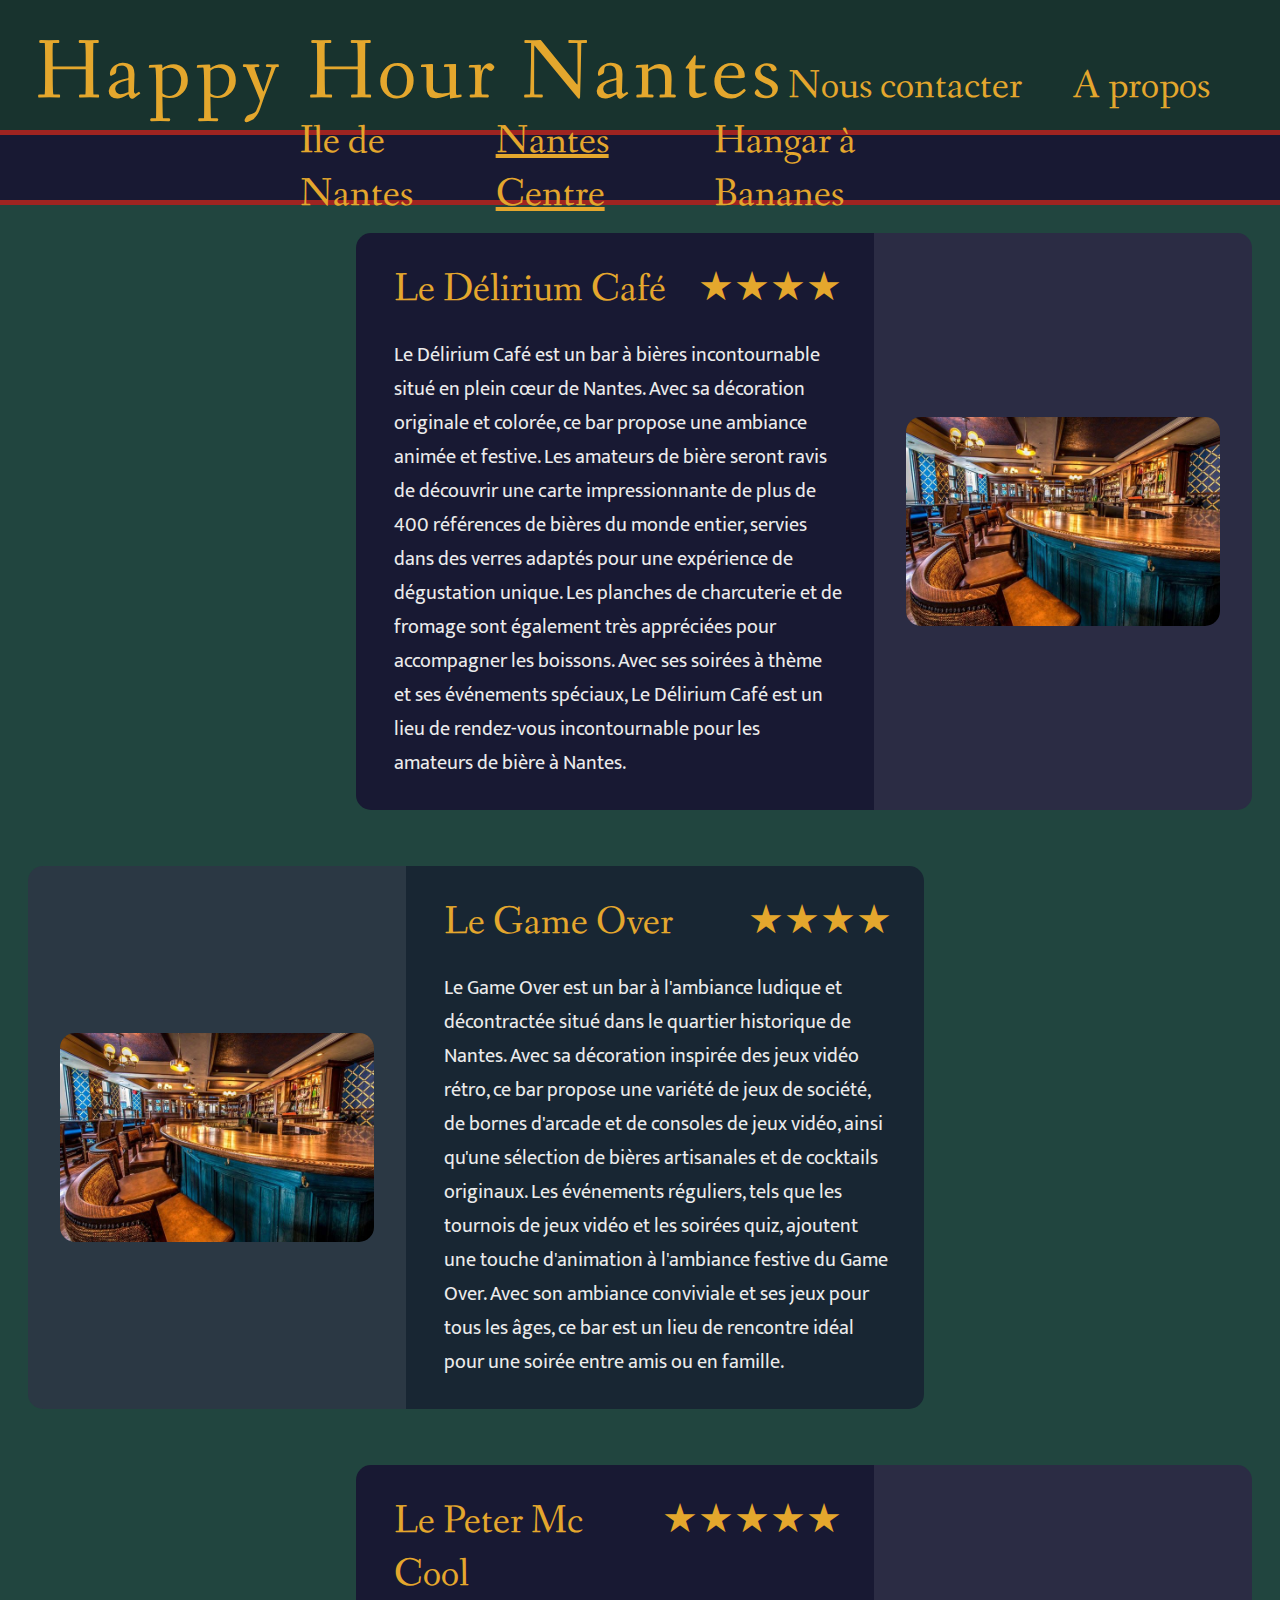
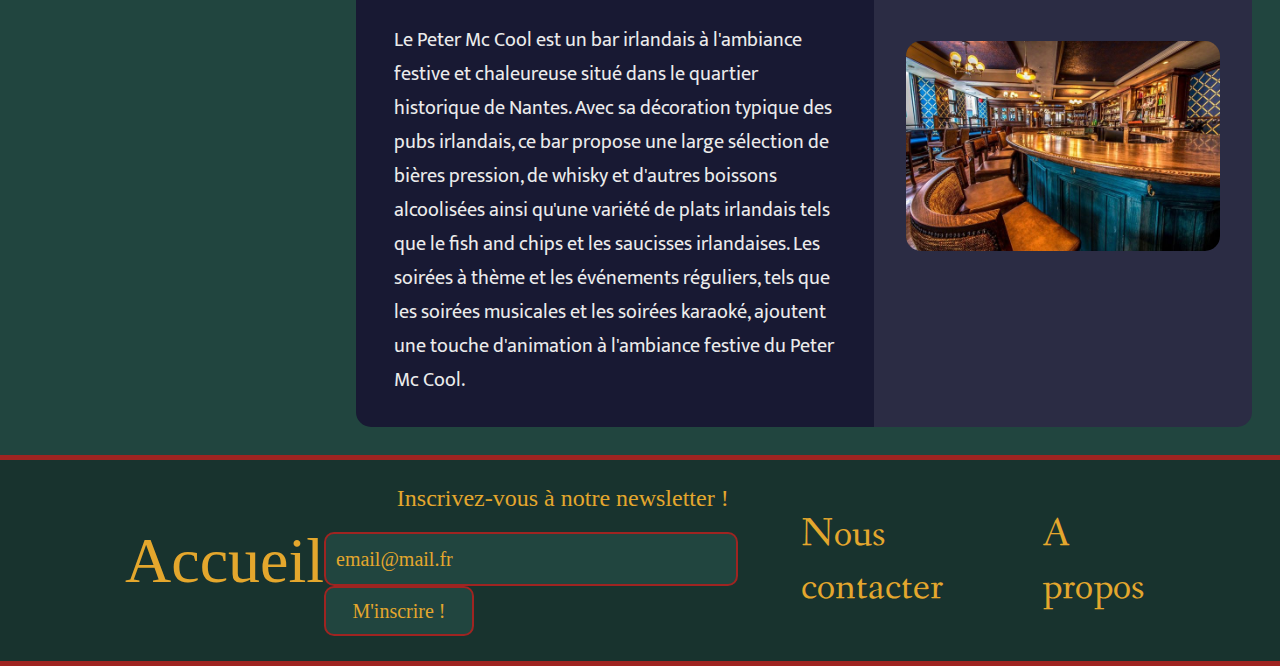
<file: index.html>
<!DOCTYPE html>
<html lang="en">

<head>
    <meta charset="UTF-8">
    <meta http-equiv="X-UA-Compatible" content="IE=edge">
    <meta name="viewport" content="width=device-width, initial-scale=1.0">
    <link rel="stylesheet" href="style.css">
    <title>Happy Hour Nantes</title>
    <link rel="icon" type="image/x-icon" href="assets/images/icone.ico">
</head>

<body>
    <header class="container">
        <div class="header">
            <div class="nomsite">
                <a href="index.html">Happy Hour Nantes</a>
            </div>
            <div class="contactetpropos">
                <div class="box">
                    <a class="button" href="#popup1">Nous contacter</a>
                </div>
                <div id="popup1" class="overlay">
                    <div class="popup">
                        <h2>Contacts</h2>
                        <a class="close" href="#">&times;</a>
                        <div class="content">
                            <p>Site realisé par Julien, Raphael et Enzo.</p>
                        </div>
                    </div>
                </div>
                <div class="box">
                    <a class="button" href="#popup2">A propos</a>
                </div>
                <div id="popup2" class="overlay">
                    <div class="popup">
                        <h2>A propos</h2>
                        <a class="close" href="#">&times;</a>
                        <div class="content">
                            <p>L'abus d'alcool est dangereux, à consommer avec modération.</p>
                        </div>
                    </div>
                </div>
            </div>
        </div>
        <nav class="container">
            <div class="bar"></div>
            <ul>
                <li><a href="ileDeNantes.html">Ile de Nantes</a></li>
                <li><u>Nantes Centre</u></li>
                <li><a href="hangar.html">Hangar à Bananes</a></li>
            </ul>
            <div class="bar"></div>
        </nav>
        <div class="bloccarted">
            <div class="cartesec">
                <a href="pageCarte.html" target="_blank">
                    <div class="coteimgsec">
                        <div class="image"><img src="assets/images/ImageAustra.jpg" alt="Image Bar"></div>
                    </div>
                    <div class="nomdescrsec">
                        <div class="partietexte">
                            <div class="titreetoile">
                                <div class="titre">Le Délirium Café</div>
                                <div class="etoile">★★★★</div>
                            </div>
                            <div class="descr">Le Délirium Café est un bar à bières incontournable situé en plein cœur
                                de Nantes. Avec sa décoration originale et colorée, ce bar propose une ambiance animée
                                et festive. Les amateurs de bière seront ravis de découvrir une carte impressionnante de
                                plus de 400 références de bières du monde entier, servies dans des verres adaptés pour
                                une expérience de dégustation unique. Les planches de charcuterie et de fromage sont
                                également très appréciées pour accompagner les boissons. Avec ses soirées à thème et ses
                                événements spéciaux, Le Délirium Café est un lieu de rendez-vous incontournable pour les
                                amateurs de bière à Nantes.</div>
                        </div>
                    </div>
                </a>
            </div>
        </div>
        <div class="bloccarte">
            <div class="carte">
                <a href="pageCarte.html" target="_blank">
                    <div class="coteimg">
                        <div class="image"><img src="assets/images/ImageAustra.jpg" alt="Image Bar"></div>
                    </div>
                    <div class="nomdescr">
                        <div class="partietexte">
                            <div class="titreetoile">
                                <div class="titre">Le Game Over</div>
                                <div class="etoile">★★★★</div>
                            </div>
                            <div class="descr">
                                Le Game Over est un bar à l'ambiance ludique et décontractée situé dans le quartier
                                historique de Nantes. Avec sa décoration inspirée des jeux vidéo rétro, ce bar propose
                                une variété de jeux de société, de bornes d'arcade et de consoles de jeux vidéo, ainsi
                                qu'une sélection de bières artisanales et de cocktails originaux. Les événements
                                réguliers, tels que les tournois de jeux vidéo et les soirées quiz, ajoutent une touche
                                d'animation à l'ambiance festive du Game Over. Avec son ambiance conviviale et ses jeux
                                pour tous les âges, ce bar est un lieu de rencontre idéal pour une soirée entre amis ou
                                en famille. </div>
                        </div>
                    </div>
                </a>
            </div>
        </div>
        <div class="bloccarted">
            <div class="cartesec">
                <a href="pageCarte.html" target="_blank">
                    <div class="coteimgsec">
                        <div class="image"><img src="assets/images/ImageAustra.jpg" alt="Image Bar"></div>
                    </div>
                    <div class="nomdescrsec">
                        <div class="partietexte">
                            <div class="titreetoile">
                                <div class="titre">Le Peter Mc Cool</div>
                                <div class="etoile">★★★★★</div>
                            </div>
                            <div class="descr">Le Peter Mc Cool est un bar irlandais à l'ambiance festive et chaleureuse situé dans le quartier
                                historique de Nantes. Avec sa décoration typique des pubs irlandais, ce bar propose une large sélection de
                                bières
                                pression, de whisky et d'autres boissons alcoolisées ainsi qu'une variété de plats irlandais tels que le fish
                                and
                                chips et les saucisses irlandaises. Les soirées à thème et les événements réguliers, tels que les soirées
                                musicales
                                et les soirées karaoké, ajoutent une touche d'animation à l'ambiance festive du Peter Mc Cool.
                            </div>
                        </div>
                        </div>
                        </a>
            </div>
        </div>



    </header>
    <div class="bar"></div>
    <footer>
        <div class="textfooter">
            <a href="index.html">Accueil</a>
        </div>
        <div class="newsletter">
            Inscrivez-vous à notre newsletter !
            <div class="inputnl">
                <form>
                    <input type="email" placeholder="email@mail.fr">
                    <input type="submit" value="M'inscrire !">
                </form>
            </div>
        </div>
        <div class="contactetpropos">
            <div class="box">
                <a class="button" href="#popup1">Nous contacter</a>
            </div>
            <div id="popup1" class="overlay">
                <div class="popup">
                    <h2>Contacts</h2>
                    <a class="close" href="#">&times;</a>
                    <div class="content">
                        <p>Site realisé par Julien, Raphael et Enzo.</p>
                    </div>
                </div>
            </div>
            <div class="box">
                <a class="button" href="#popup2">A propos</a>
            </div>
            <div id="popup2" class="overlay">
                <div class="popup">
                    <h2>A propos</h2>
                    <a class="close" href="#">&times;</a>
                    <div class="content">
                        <p>L'abus d'alcool est dangereux, à consommer avec modération.</p>
                    </div>
                </div>
            </div>
        </div>
    </footer>
    <div class="bar"></div>
</body>

</html>
</file>
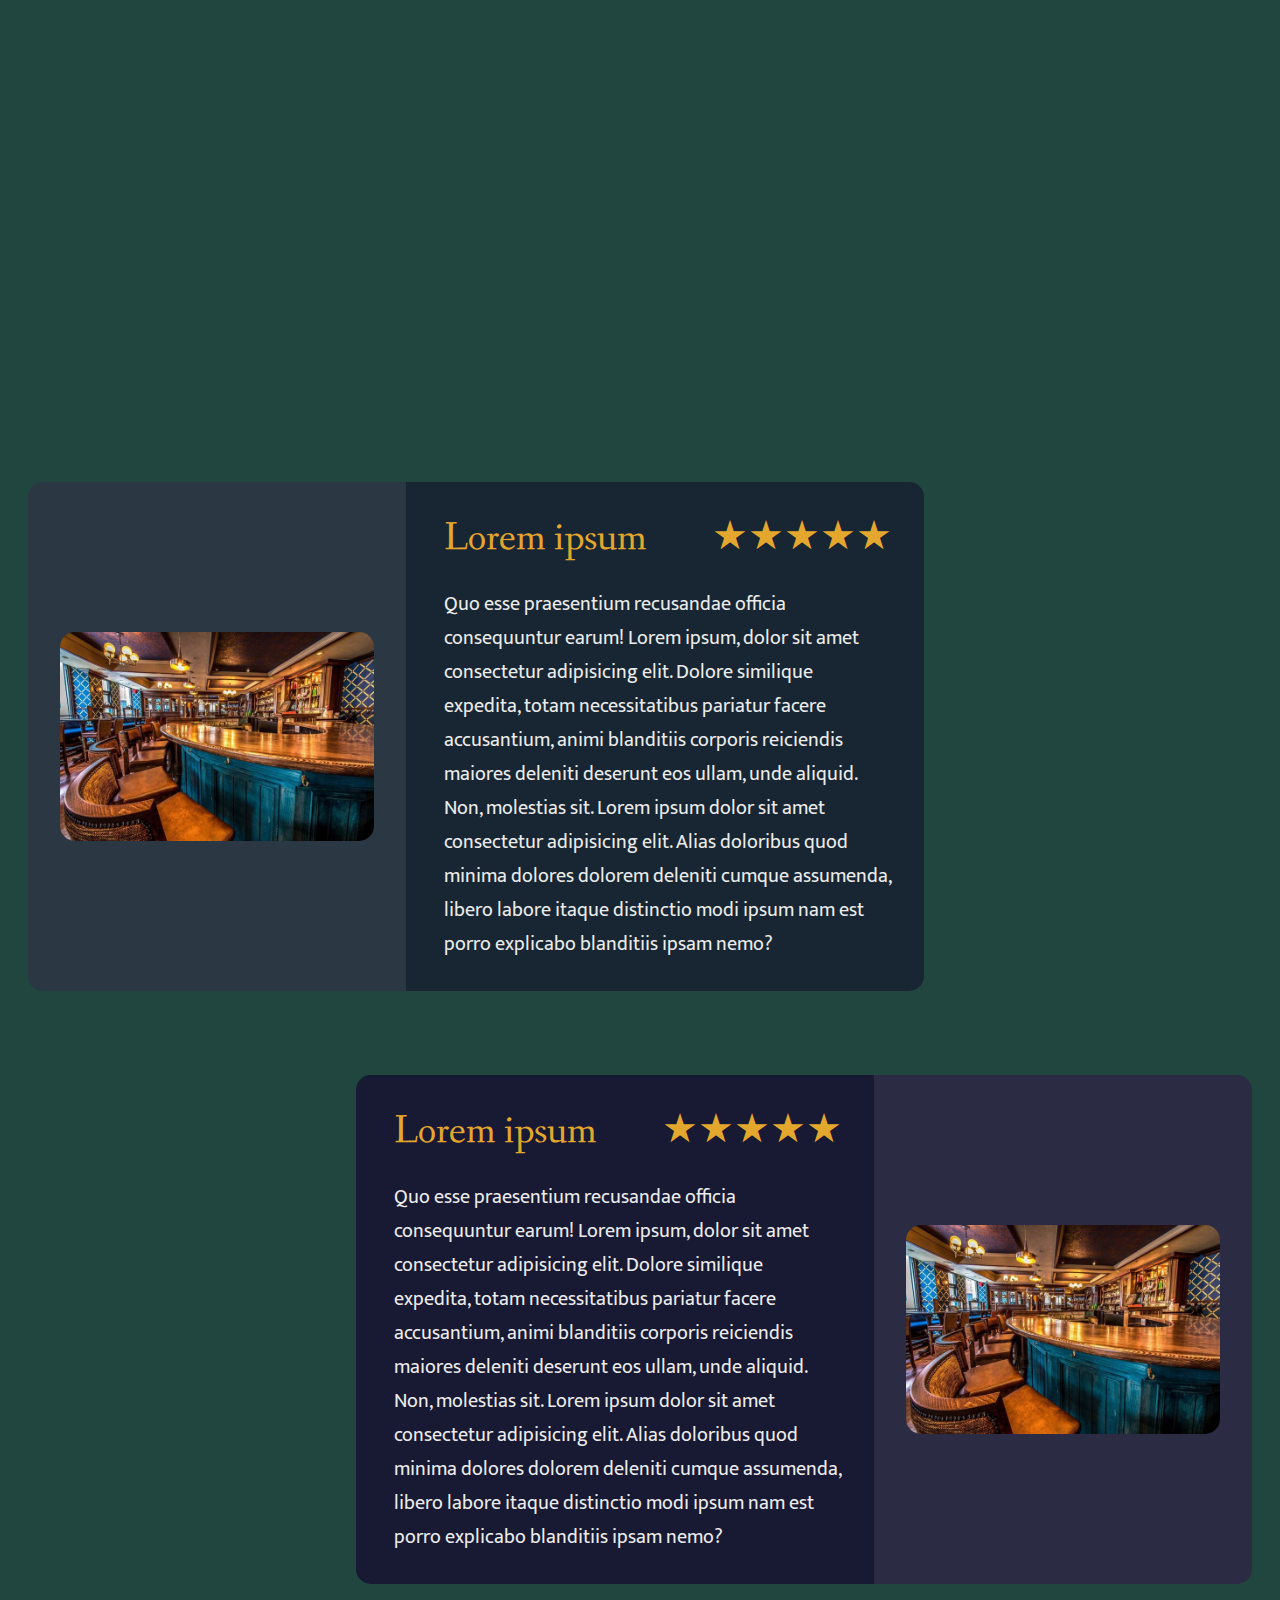
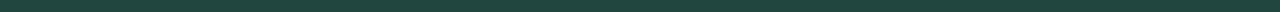
<file: component.html>
<!DOCTYPE html>
<html lang="fr">
<head>
    <meta charset="UTF-8">
    <meta http-equiv="X-UA-Compatible" content="IE=edge">
    <meta name="viewport" content="width=device-width, initial-scale=1.0">
    <link rel="stylesheet" href="style.css">
    <title>Lorem Ipsum</title>
</head>
<body>
    <iframe src="https://www.google.com/maps/embed?pb=!1m18!1m12!1m3!1d21673.780403777684!2d-1.5499264040949354!3d47.231792532660265!2m3!1f0!2f0!3f0!3m2!1i1024!2i768!4f13.1!3m3!1m2!1s0x4805ede0b9348309%3A0xf3590fa27e289e75!2sAudencia!5e0!3m2!1sfr!2sfr!4v1678262036786!5m2!1sfr!2sfr" width="600" height="450" style="border:0;" allowfullscreen="" loading="lazy" referrerpolicy="no-referrer-when-downgrade"></iframe>
    <div class="page">
        <div class="bloccarte">
            <div class="carte">
                <div class="coteimg">
                    <div class="image"><img src="assets/images/ImageAustra.jpg" alt="Image Bar"></div>
                </div>
                <div class="nomdescr">
                    <div class="partietexte">
                        <div class="titreetoile">
                            <div class="titre">Lorem ipsum</div>
                            <div class="etoile">★★★★★</div>
                        </div>
                        <div class="descr">
                            Quo esse praesentium recusandae officia consequuntur earum! Lorem ipsum, dolor sit amet consectetur adipisicing elit. Dolore similique expedita, totam necessitatibus pariatur facere accusantium, animi blanditiis corporis reiciendis maiores deleniti deserunt eos ullam, unde aliquid. Non, molestias sit. Lorem ipsum dolor sit amet consectetur adipisicing elit. Alias doloribus quod minima dolores dolorem deleniti cumque assumenda, libero labore itaque distinctio modi ipsum nam est porro explicabo blanditiis ipsam nemo? 
                        </div>
                    </div>
                </div>        
            </div>
        </div>
        <div class="bloccarted">
            <div class="cartesec">
                <div class="coteimgsec">
                    <div class="image"><img src="assets/images/ImageAustra.jpg" alt="Image Bar"></div>
                </div>
                <div class="nomdescrsec">
                    <div class="partietexte">
                        <div class="titreetoile">
                            <div class="titre">Lorem ipsum</div>
                            <div class="etoile">★★★★★</div>
                        </div>
                        <div class="descr">
                            Quo esse praesentium recusandae officia consequuntur earum! Lorem ipsum, dolor sit amet consectetur adipisicing elit. Dolore similique expedita, totam necessitatibus pariatur facere accusantium, animi blanditiis corporis reiciendis maiores deleniti deserunt eos ullam, unde aliquid. Non, molestias sit. Lorem ipsum dolor sit amet consectetur adipisicing elit. Alias doloribus quod minima dolores dolorem deleniti cumque assumenda, libero labore itaque distinctio modi ipsum nam est porro explicabo blanditiis ipsam nemo? 
                        </div>
                    </div>
                </div>        
            </div>
        </div>
    </div>
</body>
</html>
</file>
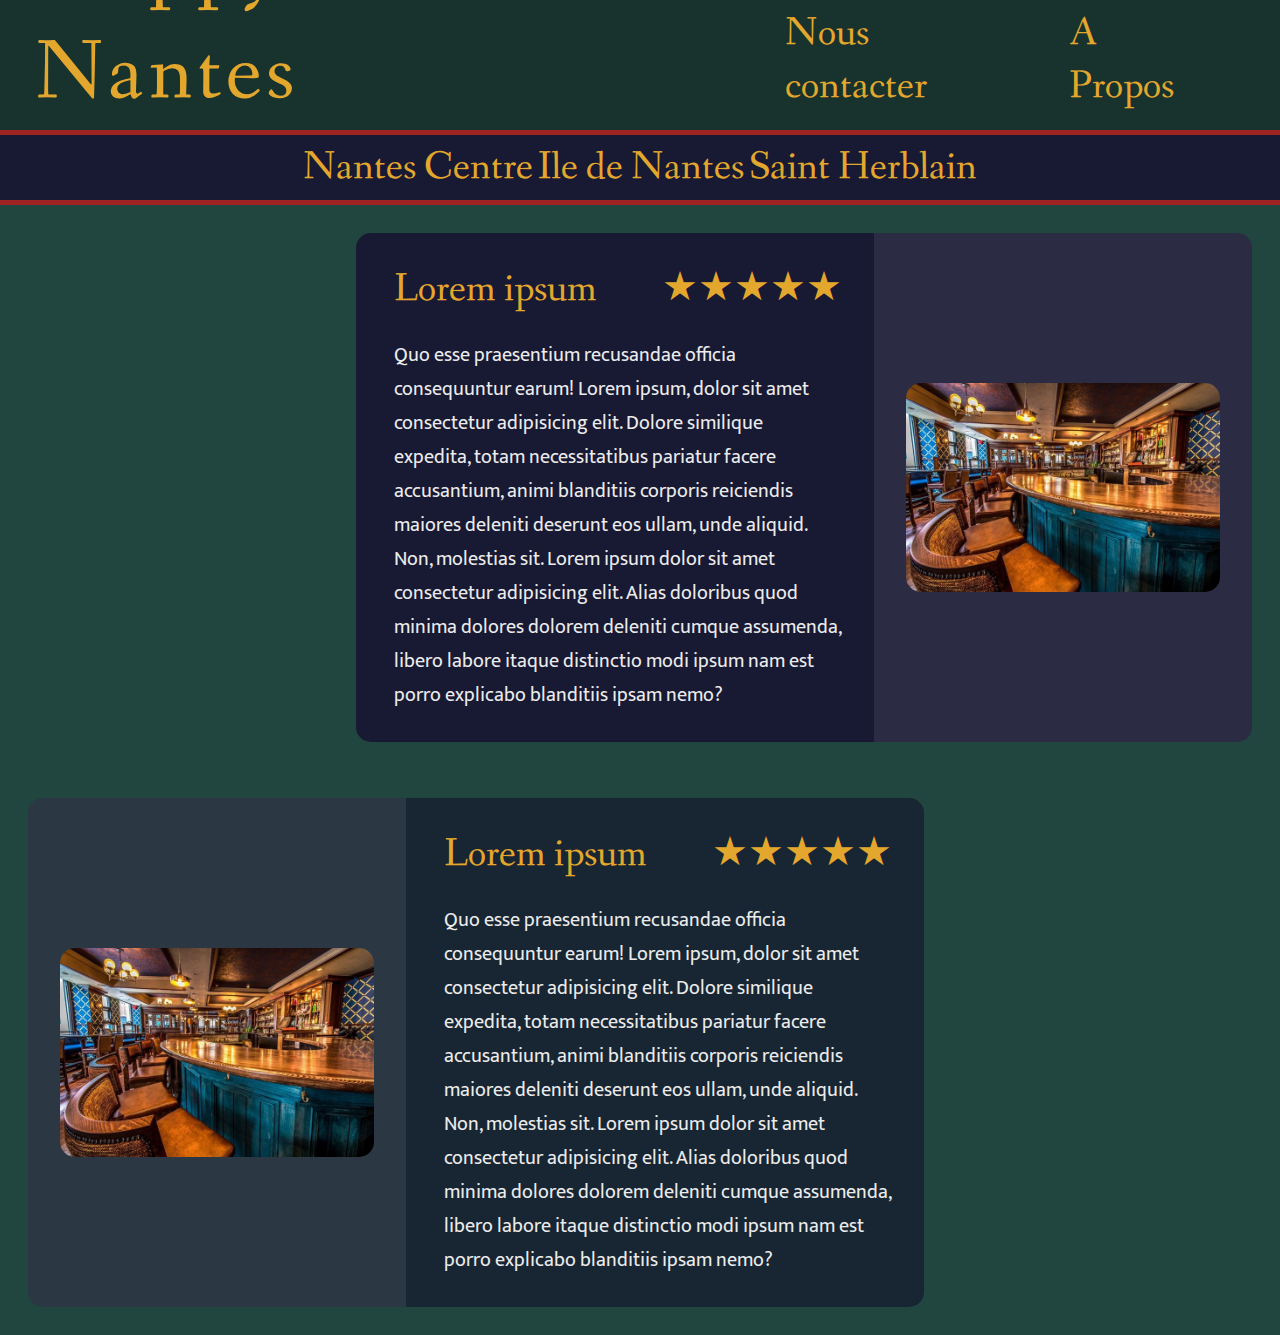
<file: components.html>
<!DOCTYPE html>
<html lang="en">
<head>
    <meta charset="UTF-8">
    <meta http-equiv="X-UA-Compatible" content="IE=edge">
    <meta name="viewport" content="width=device-width, initial-scale=1.0">
    <link rel="stylesheet" href="style.css">
    <title>Document</title>
</head>
<body>
    <header class="container">
        <div class="header">
            <div class="nomsite">
                Happy Hour Nantes
            </div>
            <div class="contactetpropos">
                <div class="contact">Nous contacter</div>
                <div class="apropos">A Propos</div>
            </div> 
        </div>
        <nav class="container">
            <div class="bar"></div>
            <ul>
                <li>Nantes Centre</li>
                <li>Ile de Nantes</li>
                <li>Saint Herblain</li>
            </ul>
            <div class="bar"></div>
        </nav>
        <div class="bloccarted">
            <div class="cartesec">
                <div class="coteimgsec">
                    <div class="image"><img src="assets/images/ImageAustra.jpg" alt="Image Bar"></div>
                </div>
                <div class="nomdescrsec">
                    <div class="partietexte">
                        <div class="titreetoile">
                            <div class="titre">Lorem ipsum</div>
                            <div class="etoile">★★★★★</div>
                        </div>
                        <div class="descr">
                            Quo esse praesentium recusandae officia consequuntur earum! Lorem ipsum, dolor sit amet consectetur adipisicing elit. Dolore similique expedita, totam necessitatibus pariatur facere accusantium, animi blanditiis corporis reiciendis maiores deleniti deserunt eos ullam, unde aliquid. Non, molestias sit. Lorem ipsum dolor sit amet consectetur adipisicing elit. Alias doloribus quod minima dolores dolorem deleniti cumque assumenda, libero labore itaque distinctio modi ipsum nam est porro explicabo blanditiis ipsam nemo? 
                        </div>
                    </div>
                </div>        
            </div>
        </div>
        <div class="bloccarte">
            <div class="carte">
                <div class="coteimg">
                    <div class="image"><img src="assets/images/ImageAustra.jpg" alt="Image Bar"></div>
                </div>
                <div class="nomdescr">
                    <div class="partietexte">
                        <div class="titreetoile">
                            <div class="titre">Lorem ipsum</div>
                            <div class="etoile">★★★★★</div>
                        </div>
                        <div class="descr">
                            Quo esse praesentium recusandae officia consequuntur earum! Lorem ipsum, dolor sit amet consectetur adipisicing elit. Dolore similique expedita, totam necessitatibus pariatur facere accusantium, animi blanditiis corporis reiciendis maiores deleniti deserunt eos ullam, unde aliquid. Non, molestias sit. Lorem ipsum dolor sit amet consectetur adipisicing elit. Alias doloribus quod minima dolores dolorem deleniti cumque assumenda, libero labore itaque distinctio modi ipsum nam est porro explicabo blanditiis ipsam nemo? 
                        </div>
                    </div>
                </div>        
            </div>
        </div>

       

    </header>
</body>
</html>
</file>
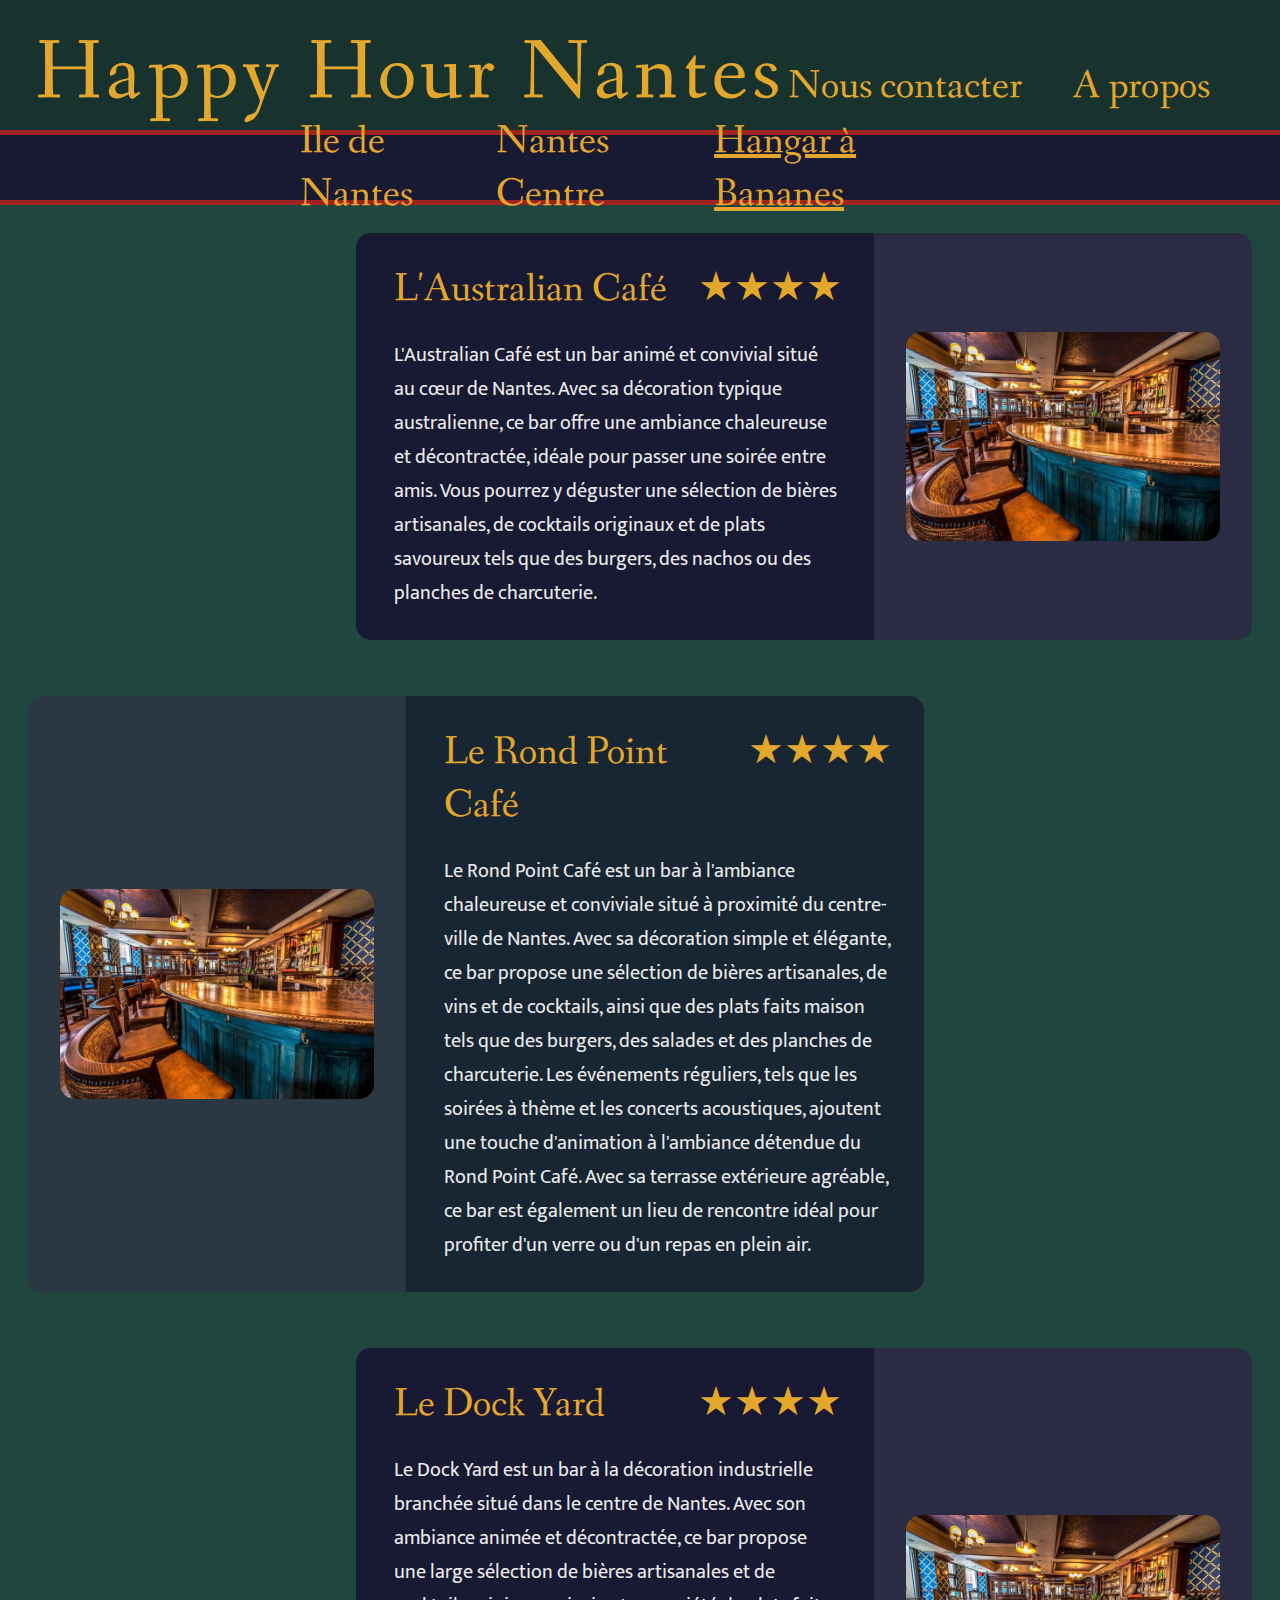
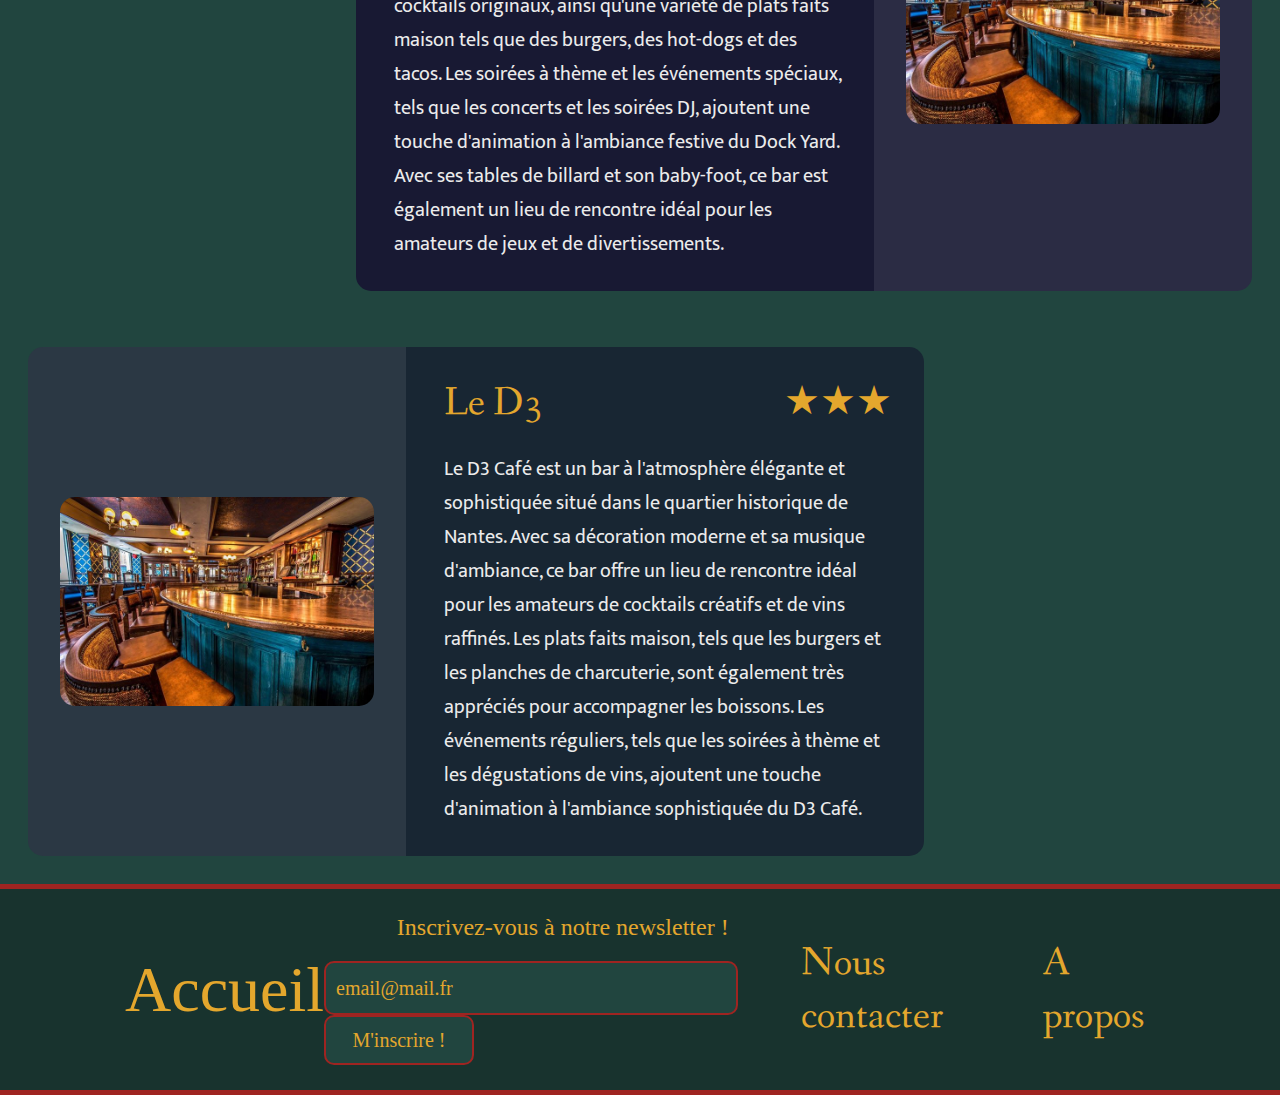
<file: hangar.html>
<!DOCTYPE html>
<html lang="en">

<head>
    <meta charset="UTF-8">
    <meta http-equiv="X-UA-Compatible" content="IE=edge">
    <meta name="viewport" content="width=device-width, initial-scale=1.0">
    <link rel="stylesheet" href="style.css">
    <title>Happy Hour Nantes</title>
    <link rel="icon" type="image/x-icon" href="assets/images/icone.ico">
</head>

<body>
    <header class="container">
        <div class="header">
            <div class="nomsite">
                <a href="index.html">Happy Hour Nantes</a>
            </div>
            <div class="contactetpropos">
                <div class="box">
                    <a class="button" href="#popup1">Nous contacter</a>
                </div>
                <div id="popup1" class="overlay">
                    <div class="popup">
                        <h2>Contacts</h2>
                        <a class="close" href="#">&times;</a>
                        <div class="content">
                            <p>Site realisé par Julien, Raphael et Enzo.</p>
                        </div>
                    </div>
                </div>
                <div class="box">
                    <a class="button" href="#popup2">A propos</a>
                </div>
                <div id="popup2" class="overlay">
                    <div class="popup">
                        <h2>A propos</h2>
                        <a class="close" href="#">&times;</a>
                        <div class="content">
                            <p>L'abus d'alcool est dangereux, à consommer avec modération.</p>
                        </div>
                    </div>
                </div>
            </div>
        </div>
        <nav class="container">
            <div class="bar"></div>
            <ul>
                <li><a href="ileDeNantes.html">Ile de Nantes</a></li>
                <li><a href="index.html">Nantes Centre</a></li>
                <li><u>Hangar à Bananes</u></li>
            </ul>
            <div class="bar"></div>
        </nav>
        <div class="bloccarted">
            <div class="cartesec">
                <a href="pageCarte.html" target="_blank">
                    <div class="coteimgsec">
                        <div class="image"><img src="assets/images/ImageAustra.jpg" alt="Image Bar"></div>
                    </div>
                    <div class="nomdescrsec">
                        <div class="partietexte">
                            <div class="titreetoile">
                                <div class="titre">L'Australian Café</div>
                                <div class="etoile">★★★★</div>
                            </div>
                            <div class="descr">
                                L'Australian Café est un bar animé et convivial situé au cœur de Nantes. Avec sa
                                décoration typique australienne, ce bar offre une ambiance chaleureuse et décontractée,
                                idéale pour passer une soirée entre amis. Vous pourrez y déguster une sélection de
                                bières artisanales, de cocktails originaux et de plats savoureux tels que des burgers,
                                des nachos ou des planches de charcuterie. </div>
                        </div>
                    </div>
            </div>
            </a>
        </div>
        </div>
        <div class="bloccarte">
            <div class="carte">
                <a href="pageCarte.html" target="_blank">
                    <div class="coteimg">
                        <div class="image"><img src="assets/images/ImageAustra.jpg" alt="Image Bar"></div>
                    </div>
                    <div class="nomdescr">
                        <div class="partietexte">
                            <div class="titreetoile">
                                <div class="titre">Le Rond Point Café</div>
                                <div class="etoile">★★★★</div>
                            </div>
                            <div class="descr">
                                Le Rond Point Café est un bar à l'ambiance chaleureuse et conviviale situé à proximité
                                du centre-ville de Nantes. Avec sa décoration simple et élégante, ce bar propose une
                                sélection de bières artisanales, de vins et de cocktails, ainsi que des plats faits
                                maison tels que des burgers, des salades et des planches de charcuterie. Les événements
                                réguliers, tels que les soirées à thème et les concerts acoustiques, ajoutent une touche
                                d'animation à l'ambiance détendue du Rond Point Café. Avec sa terrasse extérieure
                                agréable, ce bar est également un lieu de rencontre idéal pour profiter d'un verre ou
                                d'un repas en plein air. </div>
                        </div>
                    </div>
                </a>
            </div>
        </div>
        <div class="bloccarted">
            <div class="cartesec">
                <a href="pageCarte.html" target="_blank">
                    <div class="coteimgsec">
                        <div class="image"><img src="assets/images/ImageAustra.jpg" alt="Image Bar"></div>
                    </div>
                    <div class="nomdescrsec">
                        <div class="partietexte">
                            <div class="titreetoile">
                                <div class="titre">Le Dock Yard</div>
                                <div class="etoile">★★★★</div>
                            </div>
                            <div class="descr">
                                Le Dock Yard est un bar à la décoration industrielle branchée situé dans le centre de
                                Nantes. Avec son ambiance animée et décontractée, ce bar propose une large sélection de
                                bières artisanales et de cocktails originaux, ainsi qu'une variété de plats faits maison
                                tels que des burgers, des hot-dogs et des tacos. Les soirées à thème et les événements
                                spéciaux, tels que les concerts et les soirées DJ, ajoutent une touche d'animation à
                                l'ambiance festive du Dock Yard. Avec ses tables de billard et son baby-foot, ce bar est
                                également un lieu de rencontre idéal pour les amateurs de jeux et de divertissements.
                            </div>
                        </div>
                    </div>
                </a>
            </div>
        </div>
        </div>
        <div class="bloccarte">
            <div class="carte">
                <a href="pageCarte.html" target="_blank">
                    <div class="coteimg">
                        <div class="image"><img src="assets/images/ImageAustra.jpg" alt="Image Bar"></div>
                    </div>
                    <div class="nomdescr">
                        <div class="partietexte">
                            <div class="titreetoile">
                                <div class="titre">Le D3</div>
                                <div class="etoile">★★★</div>
                            </div>
                            <div class="descr">
                                Le D3 Café est un bar à l'atmosphère élégante et sophistiquée situé dans le quartier
                                historique de Nantes. Avec sa décoration moderne et sa musique d'ambiance, ce bar offre
                                un lieu de rencontre idéal pour les amateurs de cocktails créatifs et de vins raffinés.
                                Les plats faits maison, tels que les burgers et les planches de charcuterie, sont
                                également très appréciés pour accompagner les boissons. Les événements réguliers, tels
                                que les soirées à thème et les dégustations de vins, ajoutent une touche d'animation à
                                l'ambiance sophistiquée du D3 Café.
                            </div>

                        </div>
                    </div>
                </a>
            </div>
        </div>



    </header>
    <div class="bar"></div>
    <footer>
        <div class="textfooter">
            <a href="index.html">Accueil</a>
        </div>
        <div class="newsletter">
            Inscrivez-vous à notre newsletter !
            <div class="inputnl">
                <form>
                    <input type="email" placeholder="email@mail.fr">
                    <input type="submit" value="M'inscrire !">
                </form>
            </div>
        </div>
        <div class="contactetpropos">
            <div class="box">
                <a class="button" href="#popup1">Nous contacter</a>
            </div>
            <div id="popup1" class="overlay">
                <div class="popup">
                    <h2>Contacts</h2>
                    <a class="close" href="#">&times;</a>
                    <div class="content">
                        <p>Site realisé par Julien, Raphael et Enzo.</p>
                    </div>
                </div>
            </div>
            <div class="box">
                <a class="button" href="#popup2">A propos</a>
            </div>
            <div id="popup2" class="overlay">
                <div class="popup">
                    <h2>A propos</h2>
                    <a class="close" href="#">&times;</a>
                    <div class="content">
                        <p>L'abus d'alcool est dangereux, à consommer avec modération.</p>
                    </div>
                </div>
            </div>
        </div>
    </footer>
    <div class="bar"></div>
</body>

</html>
</file>
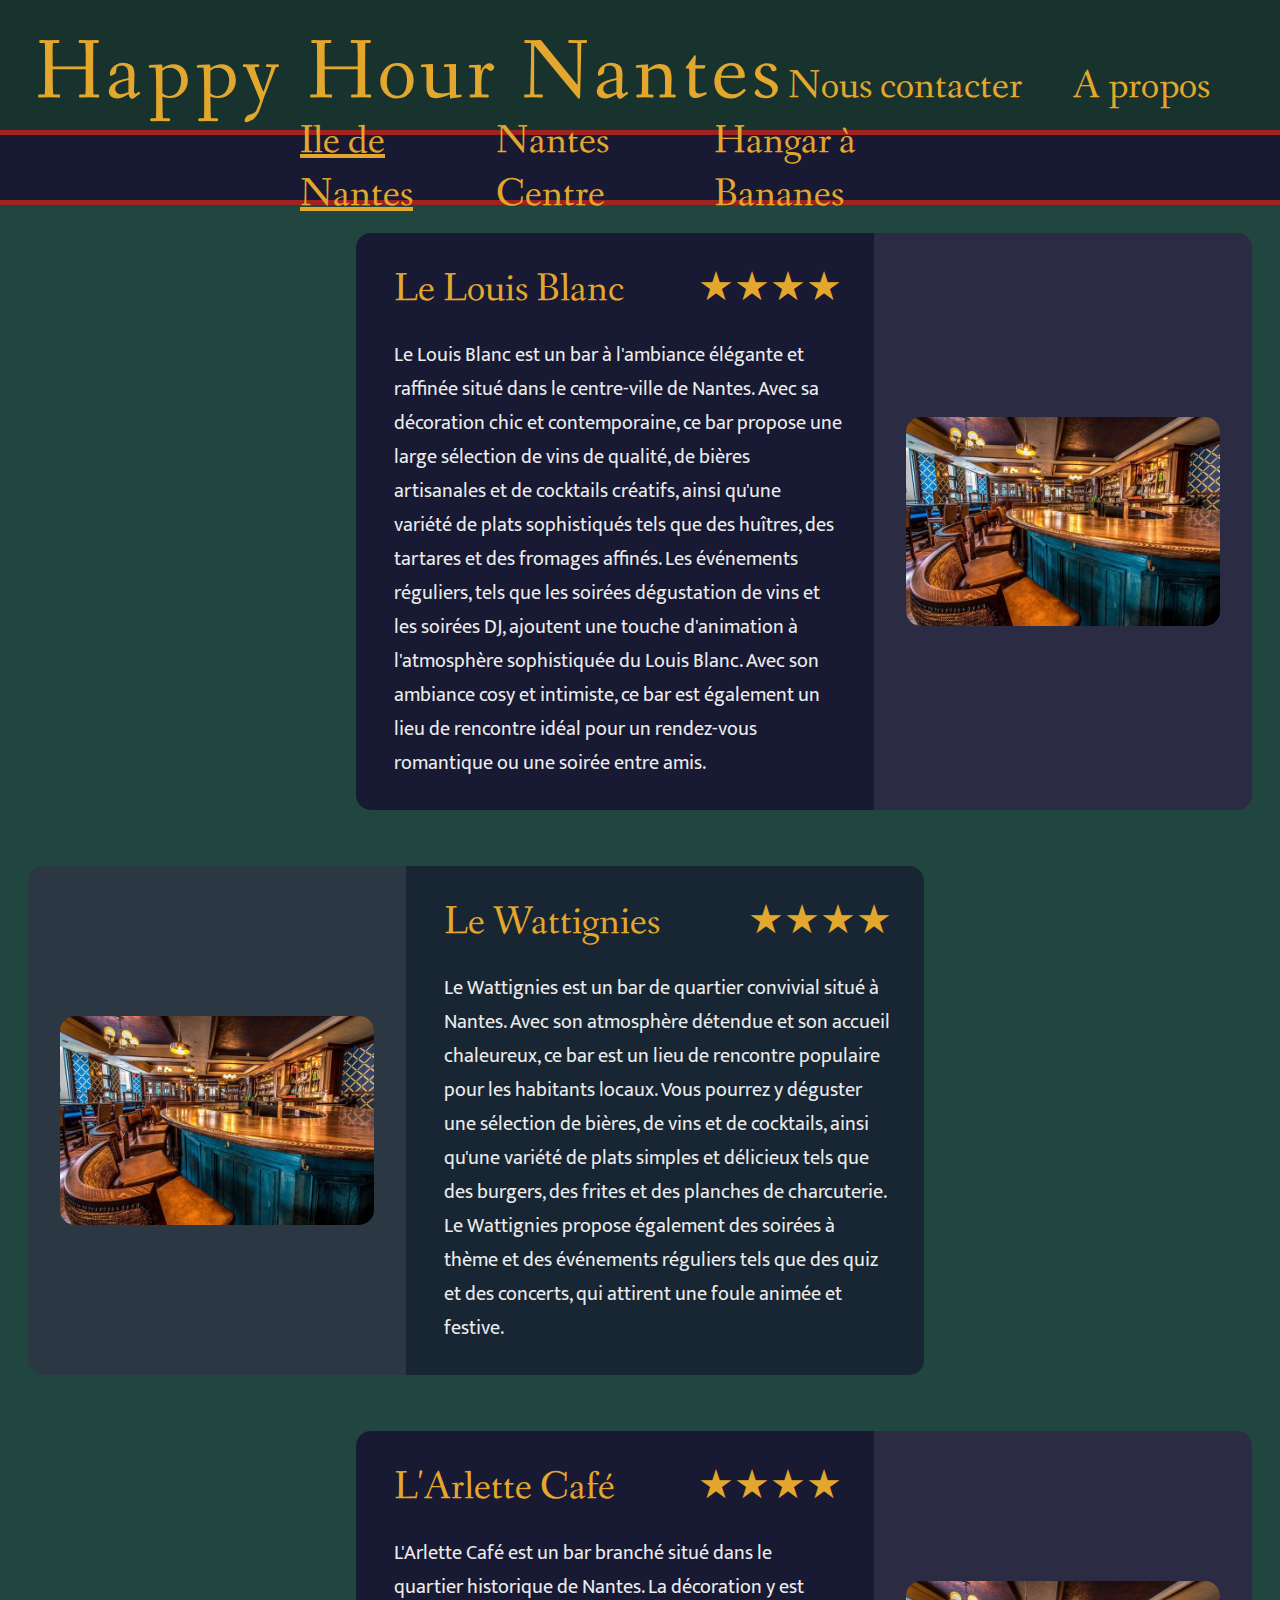
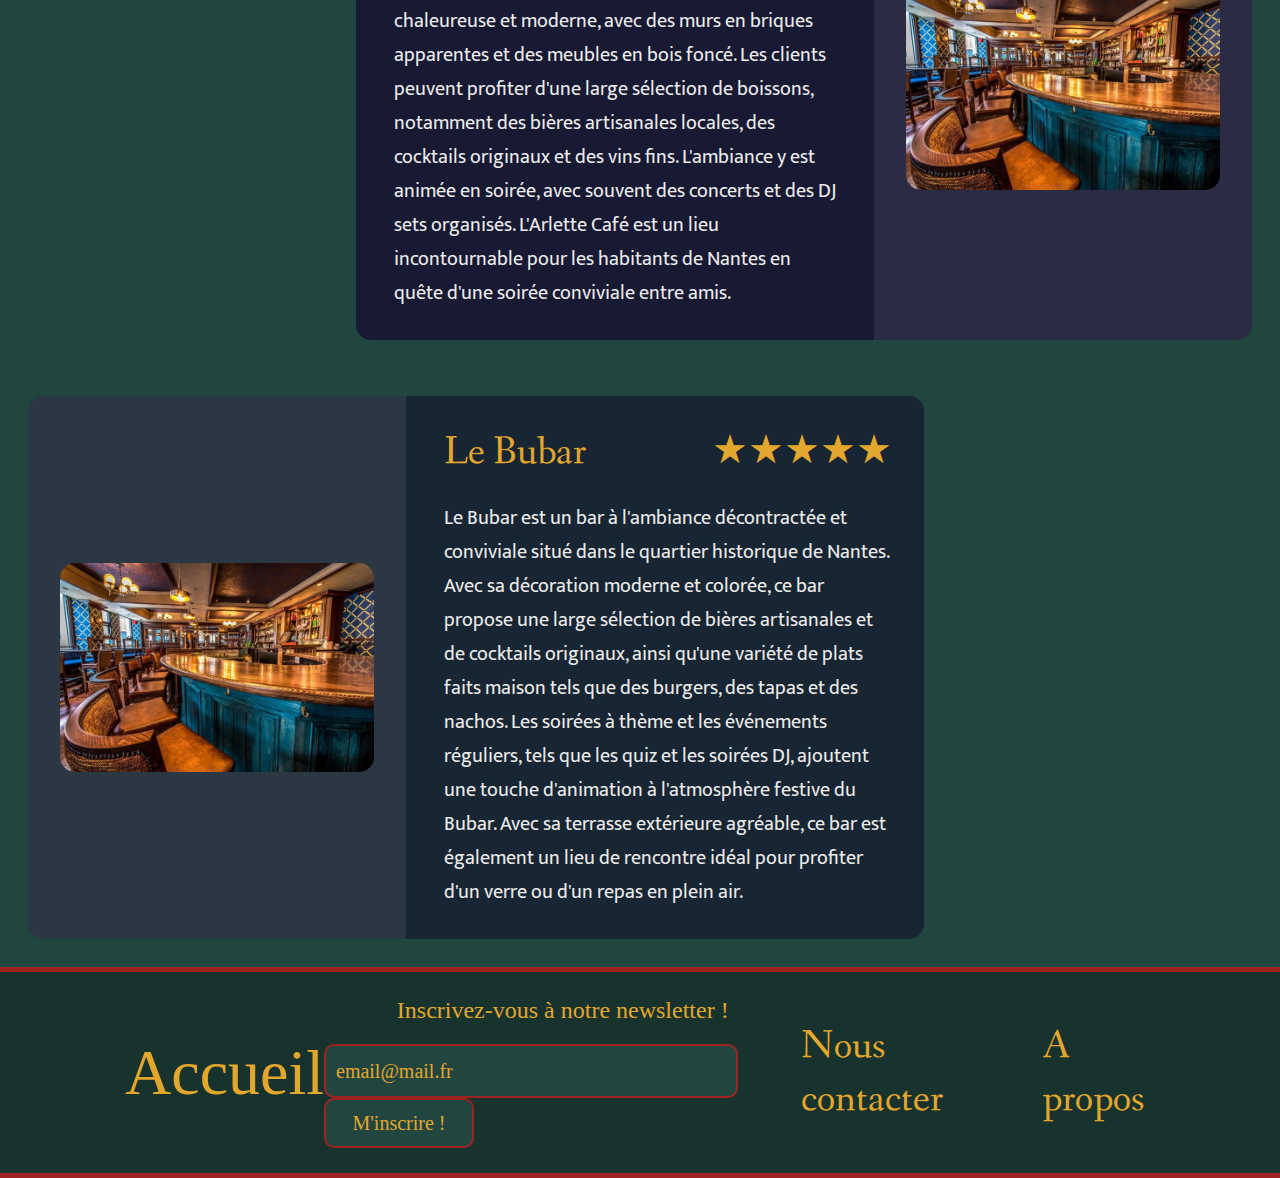
<file: ileDeNantes.html>
<!DOCTYPE html>
<html lang="en">

<head>
    <meta charset="UTF-8">
    <meta http-equiv="X-UA-Compatible" content="IE=edge">
    <meta name="viewport" content="width=device-width, initial-scale=1.0">
    <link rel="stylesheet" href="style.css">
    <title>Happy Hour Nantes</title>
    <link rel="icon" type="image/x-icon" href="assets/images/icone.ico">
</head>

<body>
    <header class="container">
        <div class="header">
            <div class="nomsite">
                <a href="index.html">Happy Hour Nantes</a>
            </div>
            <div class="contactetpropos">
                <div class="box">
                    <a class="button" href="#popup1">Nous contacter</a>
                </div>
                <div id="popup1" class="overlay">
                    <div class="popup">
                        <h2>Contacts</h2>
                        <a class="close" href="#">&times;</a>
                        <div class="content">
                            <p>Site realisé par Julien, Raphael et Enzo.</p>
                        </div>
                    </div>
                </div>
                <div class="box">
                    <a class="button" href="#popup2">A propos</a>
                </div>
                <div id="popup2" class="overlay">
                    <div class="popup">
                        <h2>A propos</h2>
                        <a class="close" href="#">&times;</a>
                        <div class="content">
                            <p>L'abus d'alcool est dangereux, à consommer avec modération.</p>
                        </div>
                    </div>
                </div>
            </div>
        </div>
        <nav class="container">
            <div class="bar"></div>
            <ul>
                <li><u>Ile de Nantes</u></li>
                <li><a href="index.html">Nantes Centre</a></li>
                <li><a href="hangar.html">Hangar à Bananes</a></li>
            </ul>
            <div class="bar"></div>
        </nav>
        <div class="bloccarted">
            <div class="cartesec">
                <a href="pageCarte.html" target="_blank">
                    <div class="coteimgsec">
                        <div class="image"><img src="assets/images/ImageAustra.jpg" alt="Image Bar"></div>
                    </div>
                    <div class="nomdescrsec">
                        <div class="partietexte">
                            <div class="titreetoile">
                                <div class="titre">Le Louis Blanc</div>
                                <div class="etoile">★★★★</div>
                            </div>
                            <div class="descr">
                                Le Louis Blanc est un bar à l'ambiance élégante et raffinée situé dans le centre-ville
                                de Nantes. Avec sa décoration chic et contemporaine, ce bar propose une large sélection
                                de vins de qualité, de bières artisanales et de cocktails créatifs, ainsi qu'une variété
                                de plats sophistiqués tels que des huîtres, des tartares et des fromages affinés. Les
                                événements réguliers, tels que les soirées dégustation de vins et les soirées DJ,
                                ajoutent une touche d'animation à l'atmosphère sophistiquée du Louis Blanc. Avec son
                                ambiance cosy et intimiste, ce bar est également un lieu de rencontre idéal pour un
                                rendez-vous romantique ou une soirée entre amis.</div>
                        </div>
                    </div>
                </a>
            </div>
        </div>
        <div class="bloccarte">
            <div class="carte">
                <a href="pageCarte.html" target="_blank">
                    <div class="coteimg">
                        <div class="image"><img src="assets/images/ImageAustra.jpg" alt="Image Bar"></div>
                    </div>
                    <div class="nomdescr">
                        <div class="partietexte">
                            <div class="titreetoile">
                                <div class="titre">Le Wattignies</div>
                                <div class="etoile">★★★★</div>
                            </div>
                            <div class="descr">
                                Le Wattignies est un bar de quartier convivial situé à Nantes. Avec son atmosphère
                                détendue et
                                son accueil chaleureux, ce bar est un lieu de rencontre populaire pour les habitants
                                locaux.
                                Vous pourrez y déguster une sélection de bières, de vins et de cocktails, ainsi qu'une
                                variété
                                de plats simples et délicieux tels que des burgers, des frites et des planches de
                                charcuterie.
                                Le Wattignies propose également des soirées à thème et des événements réguliers tels que
                                des
                                quiz et des concerts, qui attirent une foule animée et festive.
                            </div>
                        </div>
                    </div>
                </a>
            </div>
        </div>
        <div class="bloccarted">
            <div class="cartesec">
                <a href="pageCarte.html" target="_blank">
                    <div class="coteimgsec">
                        <div class="image"><img src="assets/images/ImageAustra.jpg" alt="Image Bar"></div>
                    </div>
                    <div class="nomdescrsec">
                        <div class="partietexte">
                            <div class="titreetoile">
                                <div class="titre">L'Arlette Café</div>
                                <div class="etoile">★★★★</div>
                            </div>
                            <div class="descr">
                                L'Arlette Café est un bar branché situé dans le quartier historique de Nantes. La
                                décoration y est chaleureuse et moderne, avec des murs en briques apparentes et des
                                meubles en bois foncé. Les clients peuvent profiter d'une large sélection de boissons,
                                notamment des bières artisanales locales, des cocktails originaux et des vins fins.
                                L'ambiance y est animée en soirée, avec souvent des concerts et des DJ sets organisés.
                                L'Arlette Café est un lieu incontournable pour les habitants de Nantes en quête d'une
                                soirée conviviale entre amis.
                            </div>
                        </div>
                    </div>
                </a>
            </div>
        </div>
        <div class="bloccarte">
            <div class="carte">
                <a href="pageCarte.html" target="_blank">
                    <div class="coteimg">
                        <div class="image"><img src="assets/images/ImageAustra.jpg" alt="Image Bar"></div>
                    </div>
                    <div class="nomdescr">
                        <div class="partietexte">
                            <div class="titreetoile">
                                <div class="titre">Le Bubar</div>
                                <div class="etoile">★★★★★</div>
                            </div>
                            <div class="descr">
                                Le Bubar est un bar à l'ambiance décontractée et conviviale situé dans le quartier
                                historique de Nantes. Avec sa décoration moderne et colorée, ce bar propose une large
                                sélection de bières artisanales et de cocktails originaux, ainsi qu'une variété de plats
                                faits maison tels que des burgers, des tapas et des nachos. Les soirées à thème et les
                                événements réguliers, tels que les quiz et les soirées DJ, ajoutent une touche
                                d'animation à l'atmosphère festive du Bubar. Avec sa terrasse extérieure agréable, ce
                                bar est également un lieu de rencontre idéal pour profiter d'un verre ou d'un repas en
                                plein air.
                            </div>

                        </div>
                    </div>
                </a>
            </div>
        </div>





    </header>
    <div class="bar"></div>
    <footer class="footer">
        <div class="textfooter">
            <a href="index.html">Accueil</a>
        </div>
        <div class="newsletter">
            Inscrivez-vous à notre newsletter !
            <div class="inputnl">
                <form>
                    <input type="email" placeholder="email@mail.fr">
                    <input type="submit" value="M'inscrire !">
                </form>
            </div>
        </div>
        <div class="contactetpropos">
            <div class="box">
                <a class="button" href="#popup1">Nous contacter</a>
            </div>
            <div id="popup1" class="overlay">
                <div class="popup">
                    <h2>Contacts</h2>
                    <a class="close" href="#">&times;</a>
                    <div class="content">
                        <p>Site realisé par Julien, Raphael et Enzo.</p>
                    </div>
                </div>
            </div>
            <div class="box">
                <a class="button" href="#popup2">A propos</a>
            </div>
            <div id="popup2" class="overlay">
                <div class="popup">
                    <h2>A propos</h2>
                    <a class="close" href="#">&times;</a>
                    <div class="content">
                        <p>L'abus d'alcool est dangereux, à consommer avec modération.</p>
                    </div>
                </div>
            </div>
        </div>
    </footer>
    <div class="bar"></div>
</body>

</html>
</file>
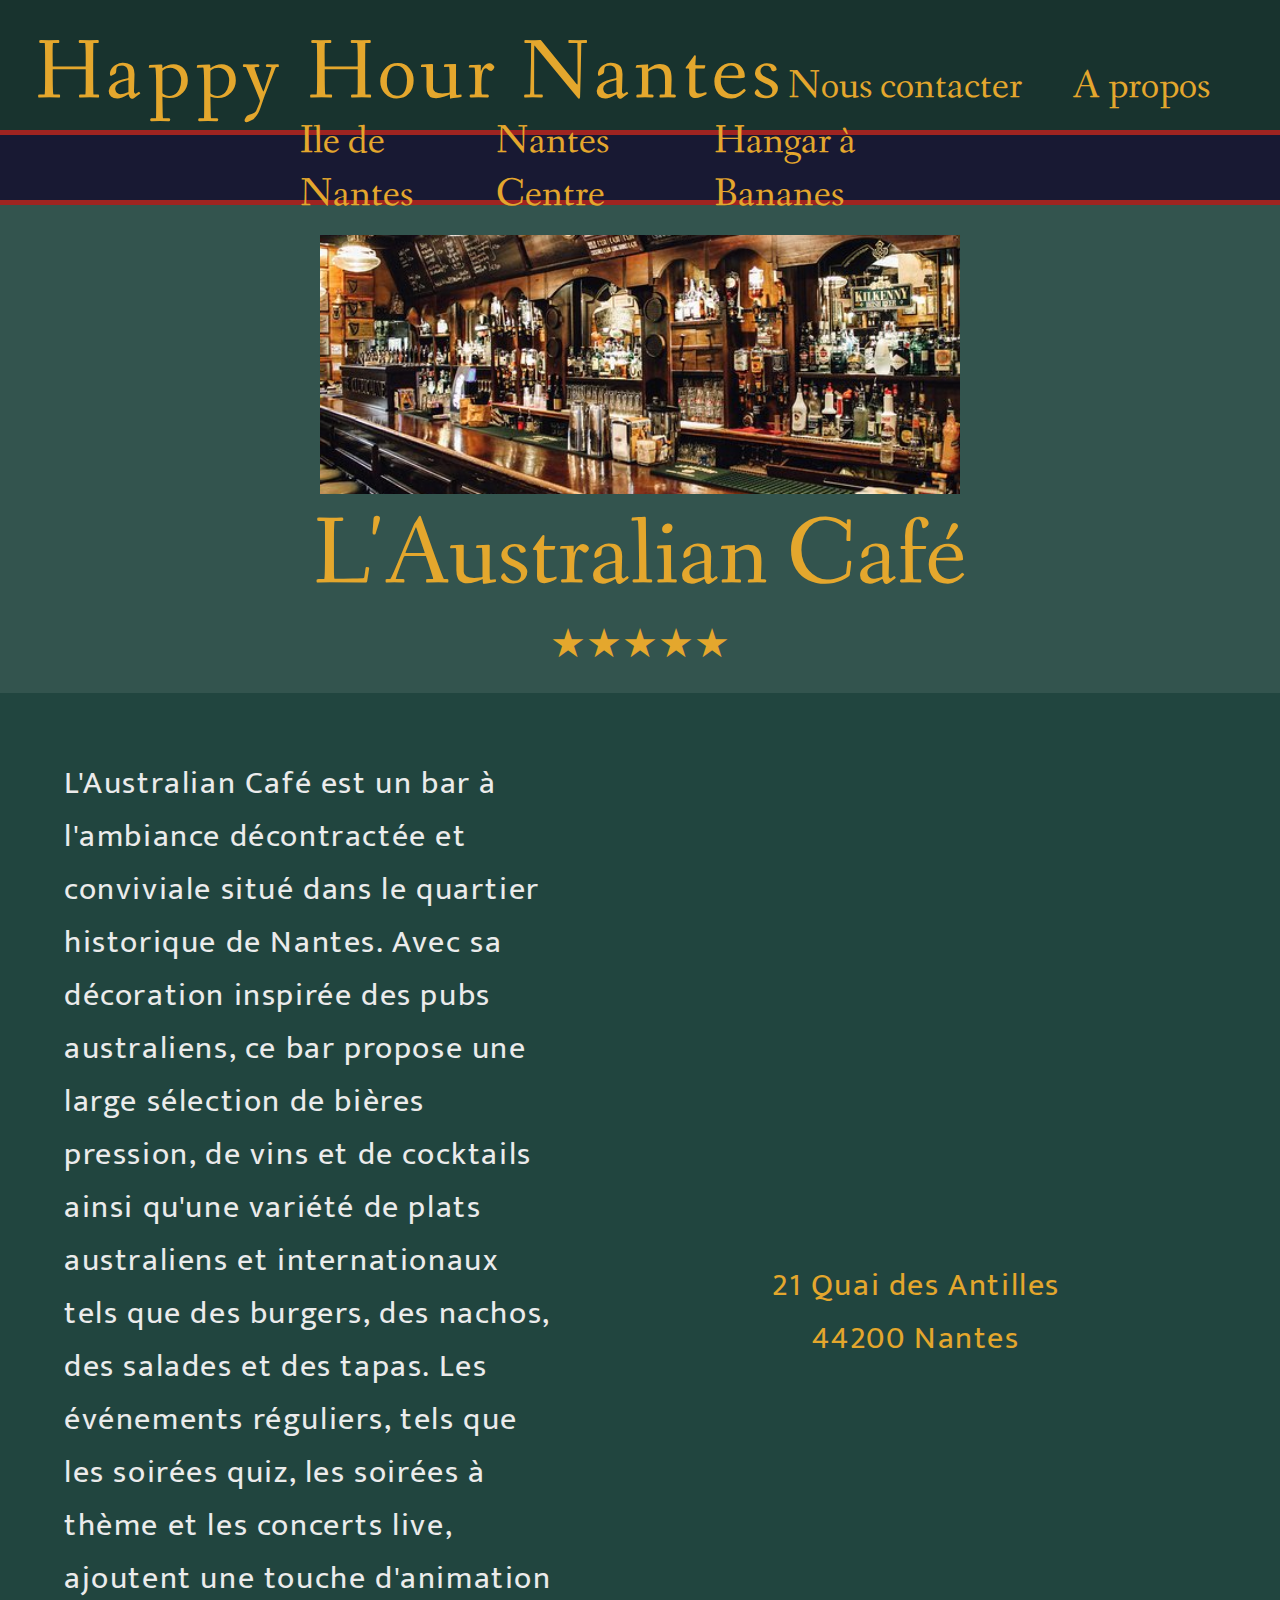
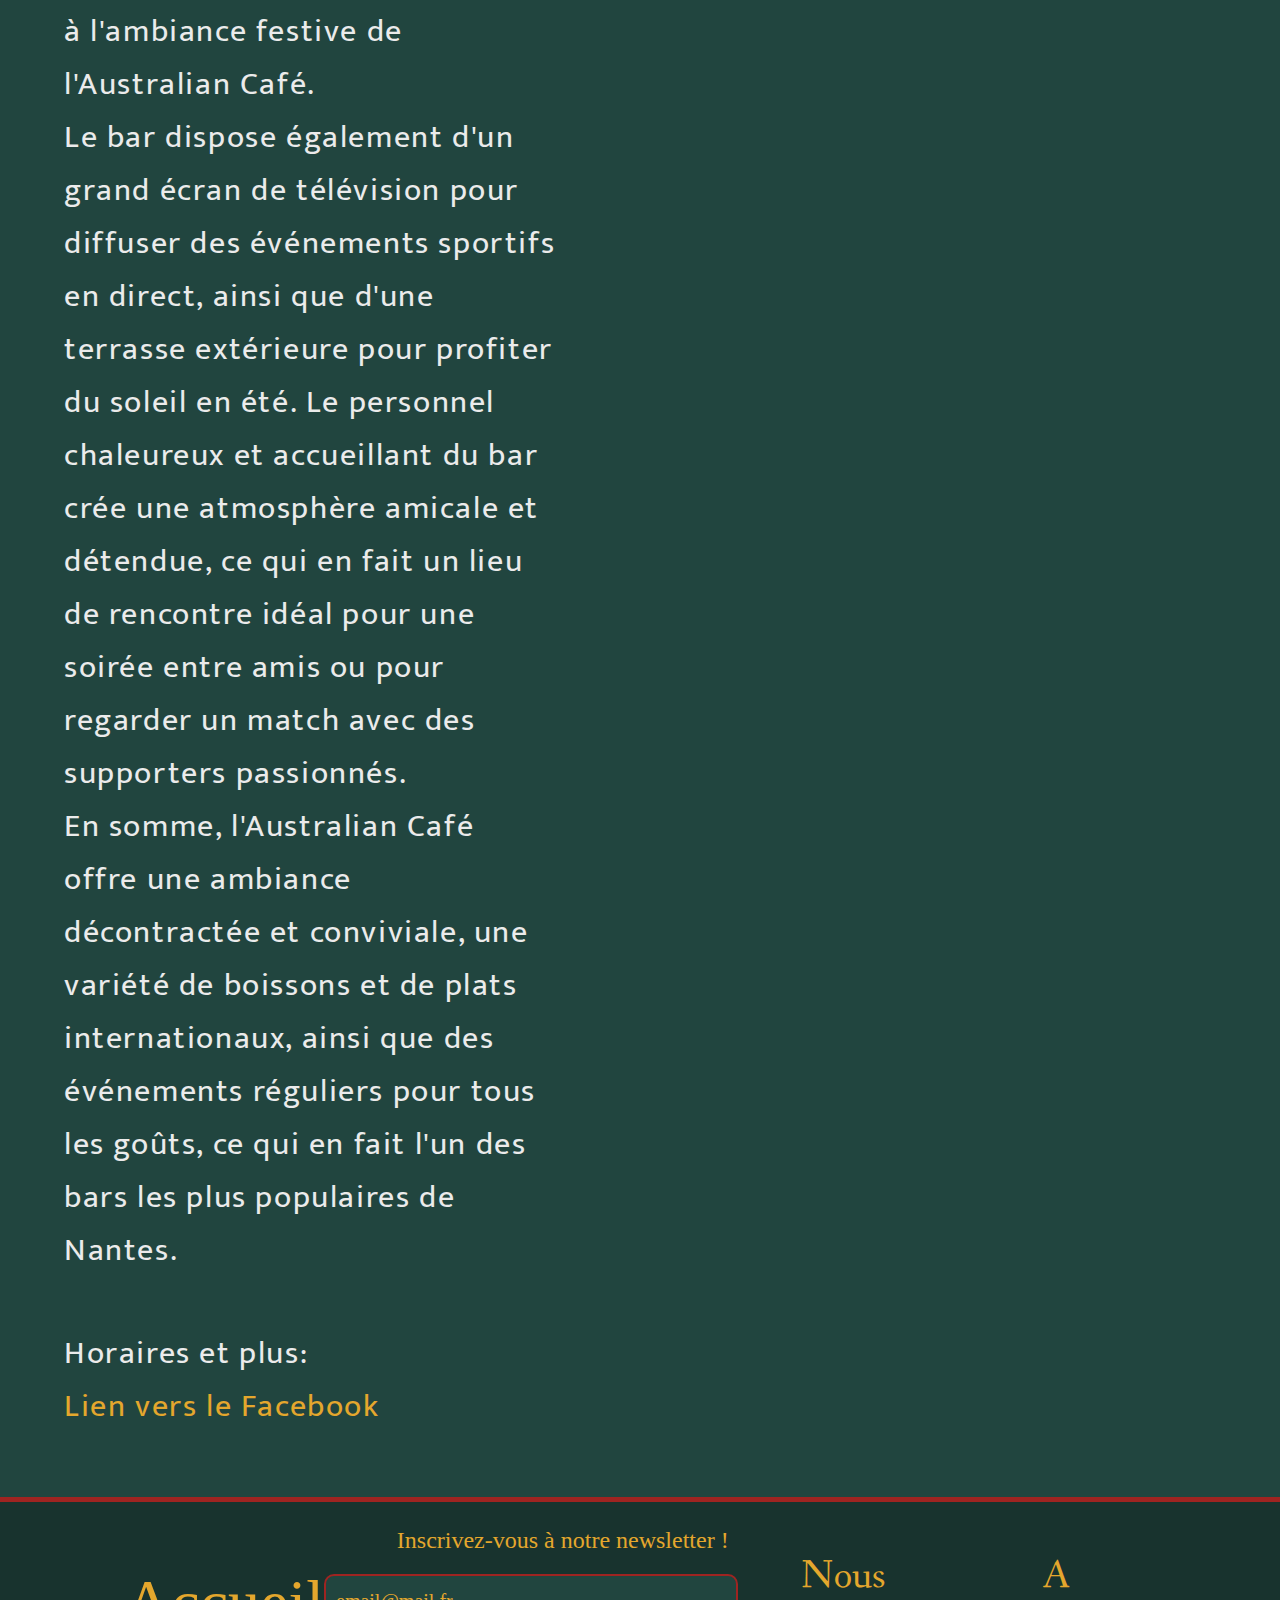
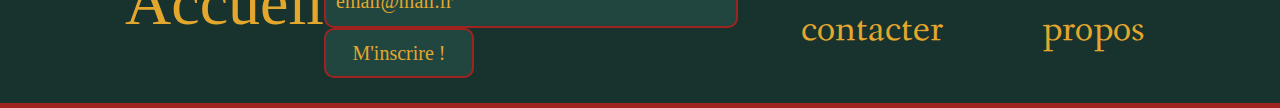
<file: pageCarte.html>
<!DOCTYPE html>
<html lang="en">

<head>
    <meta charset="UTF-8">
    <meta http-equiv="X-UA-Compatible" content="IE=edge">
    <meta name="viewport" content="width=device-width, initial-scale=1.0">
    <link rel="stylesheet" href="style.css">
    <title>L'Australian Café</title>
    <link rel="icon" type="image/x-icon" href="assets/images/icone.ico">
</head>

<body>
    <header class="container">
        <div class="header">
            <div class="nomsite">
                <a href="index.html">Happy Hour Nantes</a>
            </div>
            <div class="contactetpropos">
                <div class="box">
                    <a class="button" href="#popup1">Nous contacter</a>
                </div>
                <div id="popup1" class="overlay">
                    <div class="popup">
                        <h2>Contacts</h2>
                        <a class="close" href="#">&times;</a>
                        <div class="content">
                            <p>Site realisé par Julien, Raphael et Enzo.</p>
                        </div>
                    </div>
                </div>
                <div class="box">
                    <a class="button" href="#popup2">A propos</a>
                </div>
                <div id="popup2" class="overlay">
                    <div class="popup">
                        <h2>A propos</h2>
                        <a class="close" href="#">&times;</a>
                        <div class="content">
                            <p>L'abus d'alcool est dangereux, à consommer avec modération.</p>
                        </div>
                    </div>
                </div>
            </div>
        </div>
        <nav class="container">
            <div class="bar"></div>
            <ul>
                <li><a href="ileDeNantes.html">Ile de Nantes</a></li>
                <li><a href="index.html">Nantes Centre</a></li>
                <li><a href="hangar.html">Hangar à Bananes</a></li>
            </ul>
            <div class="bar"></div>
        </nav>
    </header>
    <div class="imageName">
        <div class="image"><img src="assets/images/ImageCartePage.jpg" alt="Image Bar"></div>
        <div class="titre">L'Australian Café</div>
        <div class="etoile">★★★★★</div>
    </div>
    <div class="pageC">
        <div class="content1">
            <div class="txtetdessous">
                <div class="txt">
                    L'Australian Café est un bar à l'ambiance décontractée et conviviale situé dans le quartier
                    historique de Nantes. Avec sa décoration inspirée des pubs australiens, ce bar propose une large
                    sélection de bières pression, de vins et de cocktails ainsi qu'une variété de plats australiens et
                    internationaux tels que des burgers, des nachos, des salades et des tapas. Les événements réguliers,
                    tels que les soirées quiz, les soirées à thème et les concerts live, ajoutent une touche d'animation
                    à l'ambiance festive de l'Australian Café.
                    <br>
                    Le bar dispose également d'un grand écran de télévision pour diffuser des événements sportifs en
                    direct, ainsi que d'une terrasse extérieure pour profiter du soleil en été. Le personnel chaleureux
                    et accueillant du bar crée une atmosphère amicale et détendue, ce qui en fait un lieu de rencontre
                    idéal pour une soirée entre amis ou pour regarder un match avec des supporters passionnés.
                    <br>
                    En somme, l'Australian Café offre une ambiance décontractée et conviviale, une variété de boissons
                    et de plats internationaux, ainsi que des événements réguliers pour tous les goûts, ce qui en fait
                    l'un des bars les plus populaires de Nantes. </div>
                <div class="txt">
                    Horaires et plus: <br>
                    <a href="https://www.google.com/url?sa=t&rct=j&q=&esrc=s&source=web&cd=&cad=rja&uact=8&ved=2ahUKEwiQ3LPvs43-AhU2XaQEHWDxCasQFnoECAwQAQ&url=https%3A%2F%2Fwww.facebook.com%2Faustraliancafe.nantes%2F%3Flocale%3Dfr_FR&usg=AOvVaw0Uf6El1wWCbZFkMsXe0EvU" target="_blank">Lien vers le Facebook</a>
                </div>
            </div>
            <div class="imgp">
                <div class="maps">
                    <iframe
                        src="https://www.google.com/maps/embed?pb=!1m18!1m12!1m3!1d2710.802225691634!2d-1.5754429841829487!3d47.200883423909026!2m3!1f0!2f0!3f0!3m2!1i1024!2i768!4f13.1!3m3!1m2!1s0x4805ebf64bc26a2d%3A0x11b493b159d32a4d!2sAustralian%20Caf%C3%A9!5e0!3m2!1sfr!2sfr!4v1680001783954!5m2!1sfr!2sfr"
                        width="600" height="450" style="border:0;" allowfullscreen="" loading="lazy"
                        referrerpolicy="no-referrer-when-downgrade"></iframe>
                </div>
                <div class="soustxtmaps">
                    21 Quai des Antilles<br>
                    44200 Nantes
                </div>
            </div>
        </div>
    </div>
    <div class="bar"></div>
    <footer>
        <div class="textfooter">
            <a href="index.html">Accueil</a>
        </div>
        <div class="newsletter">
            Inscrivez-vous à notre newsletter !
            <div class="inputnl">
                <form>
                    <input type="email" placeholder="email@mail.fr">
                    <input type="submit" value="M'inscrire !">
                </form>
            </div>
        </div>
        <div class="contactetpropos">
            <div class="box">
                <a class="button" href="#popup1">Nous contacter</a>
            </div>
            <div id="popup1" class="overlay">
                <div class="popup">
                    <h2>Contacts</h2>
                    <a class="close" href="#">&times;</a>
                    <div class="content">
                        <p>Site realisé par Julien, Raphael et Enzo.</p>
                    </div>
                </div>
            </div>
            <div class="box">
                <a class="button" href="#popup2">A propos</a>
            </div>
            <div id="popup2" class="overlay">
                <div class="popup">
                    <h2>A propos</h2>
                    <a class="close" href="#">&times;</a>
                    <div class="content">
                        <p>L'abus d'alcool est dangereux, à consommer avec modération.</p>
                    </div>
                </div>
            </div>
        </div>
    </footer>
    <div class="bar"></div>
</body>

</html>
</file>
<file: style.css>
@import url('https://fonts.googleapis.com/css2?family=Mukta&display=swap');
@import url('https://fonts.googleapis.com/css2?family=Fanwood+Text&display=swap');

:root {
    --fond-principal: #18332E;
    --fond-secondaire: #182633;
    --fond-tertiaire: #181933;
    --texte-titre: #E4A72D;
    --decorations: #9F2421;
    --texte-principal: #EBEBEB;
    --fond-image: #2B3844;

    --police-titre: 'Fanwood Text', serif;
    --police-texte: 'Mukta', sans-serif;
}
html{
    height: 100%;
}
body{  
  min-height: 100%;
}

* {
    margin: 0;
    padding: 0;
}

body {
    background-color: #21453F;
}

.page {
    display: flex;
    flex-direction: column;
    gap: 28px;
    width: 100%;
}

.carte {
    display: flex;
    flex-direction: row;
    padding: 28px;
    border-radius: 28px;
    width: 70%;
}

.cartesec {
    display: flex;
    justify-content: flex-end;
    flex-direction: row-reverse;
    padding: 28px;
    border-radius: 28px;
    width: 70%;
}

.coteimg {
    display: flex;
    padding: 32px;
    background: #2B3844;
    border-radius: 15px 0px 0px 15px;
    width: 70%;
}

.coteimgsec {
    display: flex;
    padding: 32px;
    background: #2B2C44;
    border-radius: 0px 15px 15px 0px;
    width: 70%;
}

img {
    width: 100%;
    border-radius: 15px;
}
.image {
    display: flex;
    justify-content: center;
    align-items: center;
    width: 100%;
    height: 100%;
}

a {
    text-decoration: none;
    color: var(--texte-titre);
}

a:visited {
    text-decoration: none;
    color: var(--texte-titre);
}

li>a:hover {
    text-decoration: underline var(--decorations);
    color: var(--texte-titre);
}

a:active {
    text-decoration: none;
    color: var(--texte-titre);
}

.cartesec>a {
    display: flex;
    flex-direction: row-reverse;
}

.carte>a {
    display: flex;
}

.nomdescr {
    display: flex;
    flex-direction: column;
    background-color: var(--fond-secondaire);
    border-radius: 0px 15px 15px 0px;
    padding: 30px 32px 30px 38px;
    width: 100%;
}

.nomdescrsec {
    display: flex;
    flex-direction: column;
    background-color: var(--fond-tertiaire);
    border-radius: 15px 0px 0px 15px;
    padding: 30px 32px 30px 38px;
    width: 100%;
}

.partietexte {
    display: flex;
    flex-direction: column;
    gap: 22px;
}

.titreetoile {
    display: flex;
    flex-direction: row;
    justify-content: space-between;
}

.titre {
    font-family: var(--police-titre);
    color: var(--texte-titre);
    font-size: 40px;
}

.etoile {
    font-family: var(--police-titre);
    color: var(--texte-titre);
    font-size: 40px;
}

.descr {
    font-family: var(--police-texte);
    font-size: 20px;
    color: var(--texte-principal);
}

.bloccarte {
    display: flex;
    align-items: flex-start;
}

.bloccarted {
    display: flex;
    justify-content: flex-end;
}

.header {
    background-color: var(--fond-principal);
    display: flex;
    flex-direction: row;
    justify-content: space-between;
    padding-left: 35px;

    padding-right: 70px;
    font-size: 40px;
    height: 130px;
}

.nomsite {
    font-family: var(--police-titre);
    color: var(--texte-titre);
    font-size: 85px;
    letter-spacing: 0.05em;
    align-self: last baseline;
}

.contactetpropos {
    font-family: var(--police-titre);
    display: flex;
    flex-direction: row;
    align-self: last baseline;
    color: var(--texte-titre);
    gap: 50px;
}
footer>.contactetpropos {
    font-size: 40px;
    align-self: center;
}

nav.container ul {
    font-family: var(--police-titre);
    color: var(--texte-titre);
    font-size: 40px;
    display: flex;
    flex-direction: row;
    background-color: var(--fond-tertiaire);
    height: 65px;
    justify-content: space-around;
    align-items: center;
    list-style-type: none;
    padding-left: 300px;
    padding-right: 300px;
}

.bar {
    box-sizing: border-box;
    border-bottom: 5px solid #9F2421;
}


.overlay {
    position: fixed;
    top: 0;
    bottom: 0;
    left: 0;
    right: 0;
    background: rgba(0, 0, 0, 0.7);
    transition: opacity 500ms;
    visibility: hidden;
    opacity: 0;
}

.overlay:target {
    visibility: visible;
    opacity: 1;
}

.popup {
    margin: 70px auto;
    padding: 20px;
    background: var(--fond-principal);
    background-color: var(--fond-principal);
    border-radius: 10px;
    width: 30%;
    position: relative;
    display: flex;
    flex-direction: column;
    gap: 32px;
    align-items: center;
}

.popup h2 {
    display: flex;
    margin-top: 0;
    color: var(--texte-titre);
    font-family: 'Fanwood';
}

.popup>p{
    font-size: 40px;
    font-family: 'Mukta';
}

.popup .close {
    position: absolute;
    top: 20px;
    right: 30px;
    transition: all 200ms;
    font-size: 30px;
    font-weight: bold;
    text-decoration: none;
    color: var(--texte-titre);
}

.popup .close:hover {
    color: var(--decorations);
}

.popup .content {
    max-height: 30%;
    overflow: auto;
}

@media screen and (max-width: 700px) {
    .box {
        width: 70%;
    }

    .popup {
        width: 70%;
    }
}

.imageName {
    background: #33544e;
    display: flex;
    padding-top: 30px;
    text-align: center;
    flex-direction: column;
    height: 40%;
}

.imageName>.image {
    width: 50%;
    align-self: center;
}

.imageName>.titre {
    font-size: 96px;
    text-align: center;
}
.imageName> .image>img{
    border-radius: 0px;
}

.imageName>.etoile {
    padding-bottom: 20px;
}

.pageC {
    padding: 64px;
}

.txt {
    font-family: 'Mukta';
    font-size: 32px;
    letter-spacing: 0.05em;
    color: #EBEBEB;
}

.soustxtmaps {
    color: var(--texte-titre);
}

.imgp {
    text-align: center;
    align-items: center;
    display: flex;
    flex-direction: column;
    gap: 35px;
    font-family: 'Mukta';
    font-size: 32px;
    letter-spacing: 0.05em;
    color: #EBEBEB;
}

.content1 {
    display: flex;
    flex-direction: row;
    gap: 60px;
}

.txtetdessous {
    flex-direction: column;
    display: flex;
    gap: 50px;
}
footer {
    display: flex;
    background-color: var(--fond-principal);
    padding-top: 25px;
    padding-left: 125px;
    padding-bottom: 25px;
    padding-right: 125px;
    flex-direction: row;
    justify-content: space-between;
    align-items: center;
}
footer>.textfooter {
    color: var(--texte-titre);
    font-size: 64px;
}
footer>.newsletter {
    display: flex;
    gap: 20px;
    align-items: center;
}
.newsletter{
    display: flex;
    flex-direction: column;
    color: var(--texte-titre);
    font-size: 24px;
}
.inputnl>form>input[type=email] {
    width: 400px;
    height: 50px;
    background-color: #21453F;
    border: 2px solid var(--decorations);
    border-radius: 10px;
    padding-left: 10px;
    color: var(--texte-titre);
    font-family: 'Fanwood';
    font-size: 20px;
    font-weight: 500;
}
.inputnl>form>input[type=email]:focus{
    outline: none;
}
.inputnl>form>input[type=email]::placeholder {
    color: var(--texte-titre);
    font-size: 20px;
    font-family: 'Fanwood';
    font-weight: 500;
}
.inputnl>form>input[type=submit] {
    width: 150px;
    height: 50px;
    background-color: #21453F;
    border: 2px solid var(--decorations);
    border-radius: 10px;
    color: var(--texte-titre);
    font-family: 'Fanwood';
    font-size: 20px;
    font-weight: 500;
}
</file>
